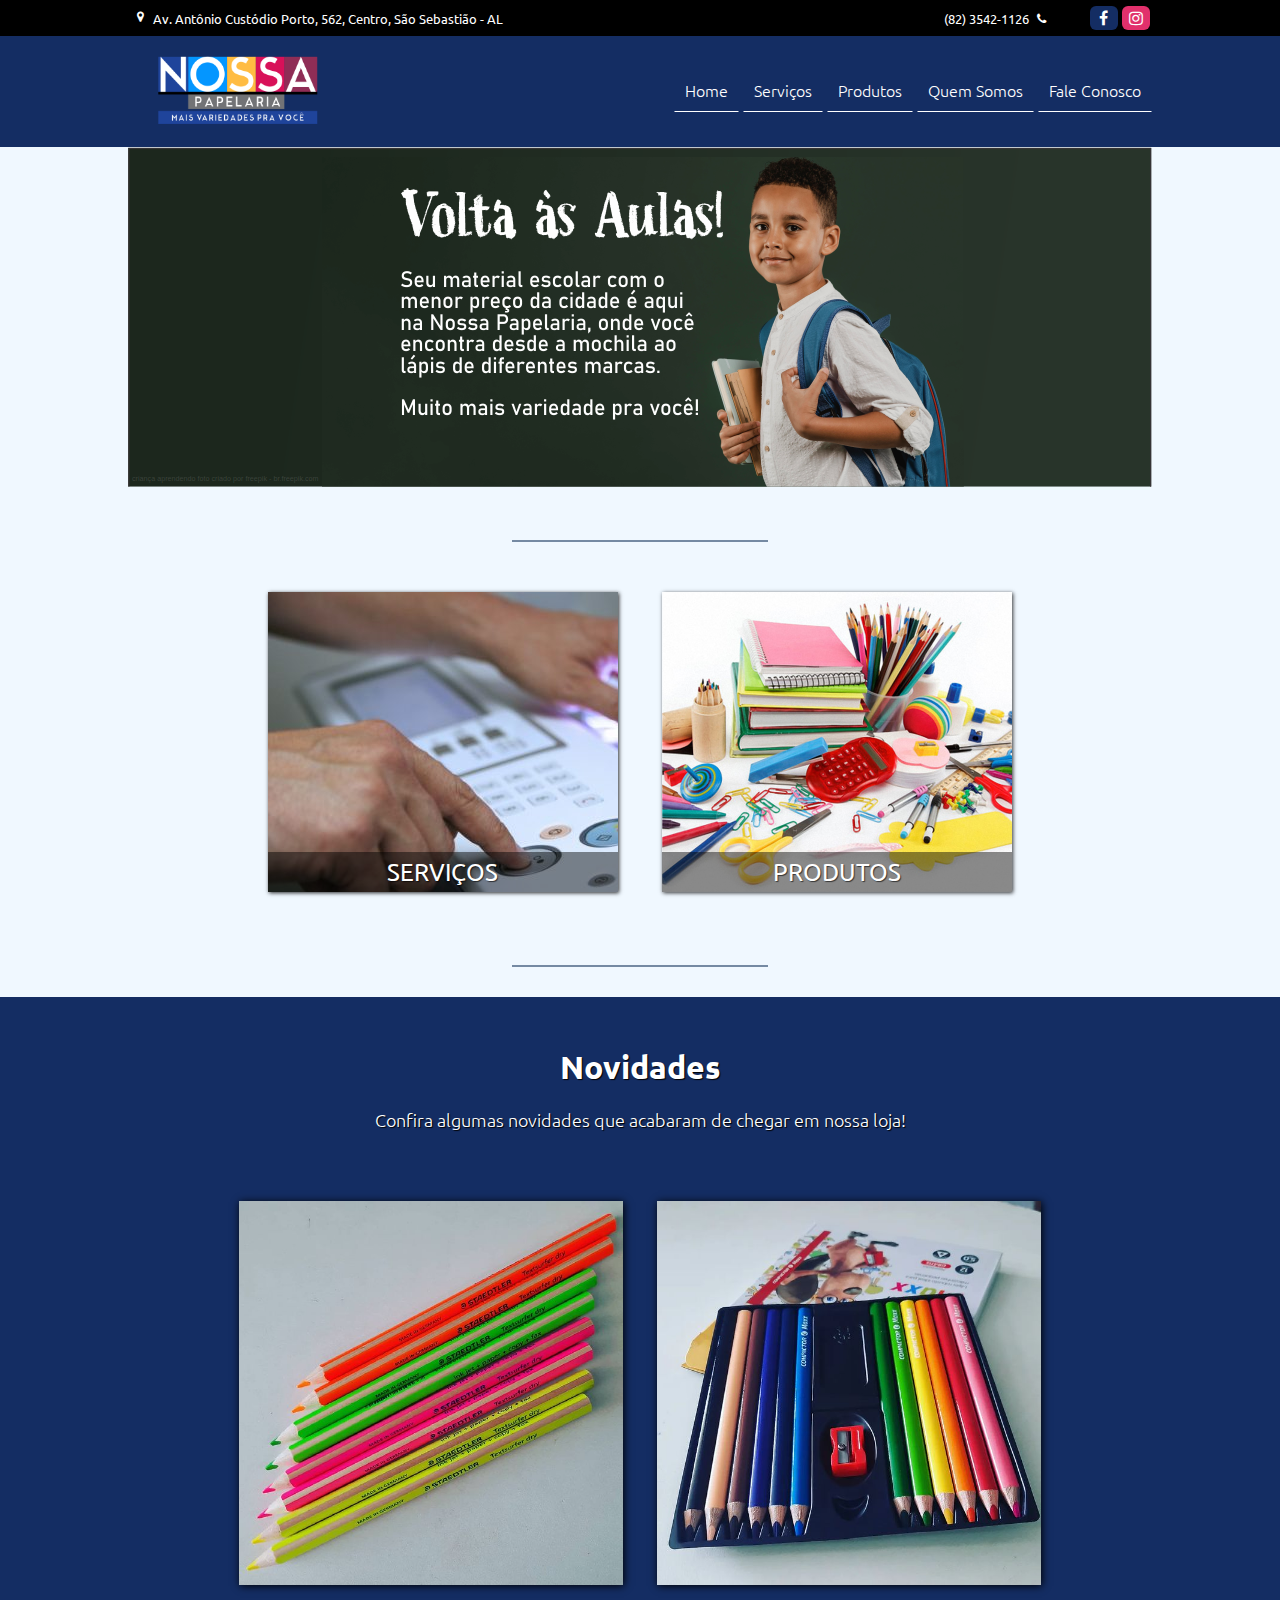
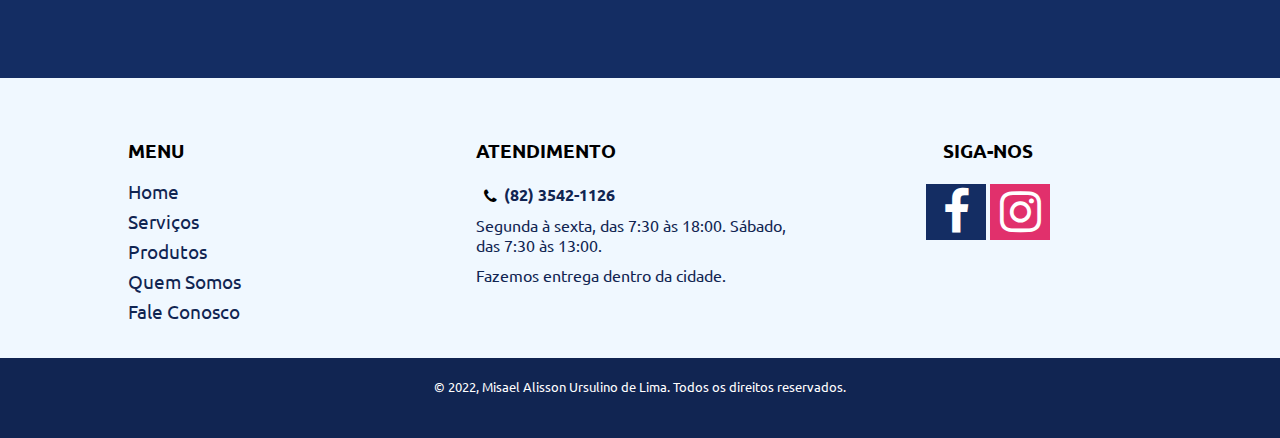
<file: index.html>
<!DOCTYPE html>
<html lang="pt-br">
<head>
    <meta charset="UTF-8">
    <meta http-equiv="X-UA-Compatible" content="IE=edge">
    <meta name="viewport" content="width=device-width, initial-scale=1.0">
    <title>Nossa Papelaria</title>
    <link rel="stylesheet" href="css/styles.css">
    <!--Adicionar fonte do Google Fonts-->
    <link rel="preconnect" href="https://fonts.googleapis.com">
    <link rel="preconnect" href="https://fonts.gstatic.com" crossorigin>
    <link href="https://fonts.googleapis.com/css2?family=Ubuntu:wght@300;400&display=swap" rel="stylesheet">
    <!-- Adicionar uma biblioteca de ícones -->
    <link rel="stylesheet" href="https://cdnjs.cloudflare.com/ajax/libs/font-awesome/4.7.0/css/font-awesome.min.css">
</head>
<body>
    <header>
        <div class="inner-header">
            <div class="topbar">
                <div class="address"><a href="https://goo.gl/maps/H4DSzecouzbJnREK9"><i id="icone" class="fa fa-map-marker"></i></a><p>Av. Antônio Custódio Porto, 562, Centro, São Sebastião - AL</p></div>
                <div class="phone"><a href="tel:8235421126"><i id="phone" class="fa fa-phone"></i></a><p>(82) 3542-1126</p></div>
                <div class="social-media">
                    <a target="_blank" href="https://www.facebook.com/nossapapelaria" class="social-link">
                        <i class="fa fa-facebook"></i>
                    </a>
                    <a target="_blank" href="https://www.instagram.com/nossapapelaria.al" class="social-link">
                        <i id="insta" class="fa fa-instagram"></i>
                    </a>
                </div>
            </div>
        </div>
        <div class="header-container">
            <div class="brand">
                <a href="index.html"><img src="images/logo_small.png" alt="logo_img"></a>
            </div>
            <nav>
                <div id="dropdown">
                    <button onclick="ativarMenu()" class="dropbtn">MENU</button>
                    <div id="dropMenu" class="menu">
                        <a href="index.html">Home</a>
                        <a href="servicos.html">Serviços</a>
                        <a href="produtos.html">Produtos</a>
                        <a href="sobre.html">Quem Somos</a>
                        <a href="contato.html">Fale Conosco</a>
                        
                    </div>
                </div>
            </nav>
        </div>
    </header>
    <div id="popup" class="popup">
        <button onclick="closePopup()" class="close-button">&times;</button>
        <img usemap="#popup-img" src="images/popup.png" alt="popup.png">
        <map name="popup-img">
            <area shape="rect" coords="0,428, 750,500" href="produtos.html" alt="confira">
        </map>
    </div>
    <div class="main-content">
        <div class="jumbo-container">
            <div class="jumbo">
                <img id="jumbo-img" src="images/volta-as-aulas.png" alt="jumbotron.jpg">
                <a href="https://br.freepik.com/fotos-vetores-gratis/crianca-aprendendo">Criança aprendendo foto criado por freepik - br.freepik.com</a>
            </div>
        </div>
        <hr>
        <div class="grid-container">
            <div class="row">
                <div class="servicos">
                    <a href="servicos.html"><p class="img-label">Serviços</p></a>
                </div>
                <div class="produtos">
                    <a href="produtos.html"><p class="img-label">Produtos</p></a>
                </div>
            </div>
        </div>
        <hr>
        <div class="main-bottom">
            <div class="novidades">
                <h1>Novidades</h1>
                <p>Confira algumas novidades que acabaram de chegar em nossa loja!</p>
                <img id="img1" src="images/marca-texto.jpg" alt="marca-texto.jpg">
                <img id="img2" src="images/lapis.webp" alt="lapis_de_cor.webp">
            </div>
        </div>

    </div>


    <footer>
        <div class="footer-top">
            <div class="menu-bottom">
                <h3>Menu</h3>
                <a href="index.html">Home</a>
                <a href="servicos.html">Serviços</a>
                <a href="produtos.html">Produtos</a>
                <a href="sobre.html">Quem Somos</a>
                <a href="contato.html">Fale Conosco</a>
            </div>
            <div class="atendimento">
                <h3>atendimento</h3>
                <a href="tel:8235421126"><i class="fa fa-phone"></i><p>(82) 3542-1126</p></a>
                <p>Segunda à sexta, das 7:30 às 18:00. Sábado, das 7:30 às 13:00.</p>
                <p>Fazemos entrega dentro da cidade.</p>
            </div>
            <div class="siga-nos">
                <h3>Siga-nos</h3>
                <a target="_blank" href="https://www.facebook.com/nossapapelaria" class="">
                    <i id ="face2" class="fa fa-facebook"></i>
                </a>
                <a target="_blank" href="https://www.instagram.com/nossapapelaria.al" class="">
                    <i id="insta2" class="fa fa-instagram"></i>
                </a>
               
            </div>
        </div>
        <div class="footer-bottom">
            <p>&copy 2022, Misael Alisson Ursulino de Lima. Todos os direitos reservados.</p>
        </div>
    </footer>
<script src="js/index.js"></script>
</body>
</html>
</file>
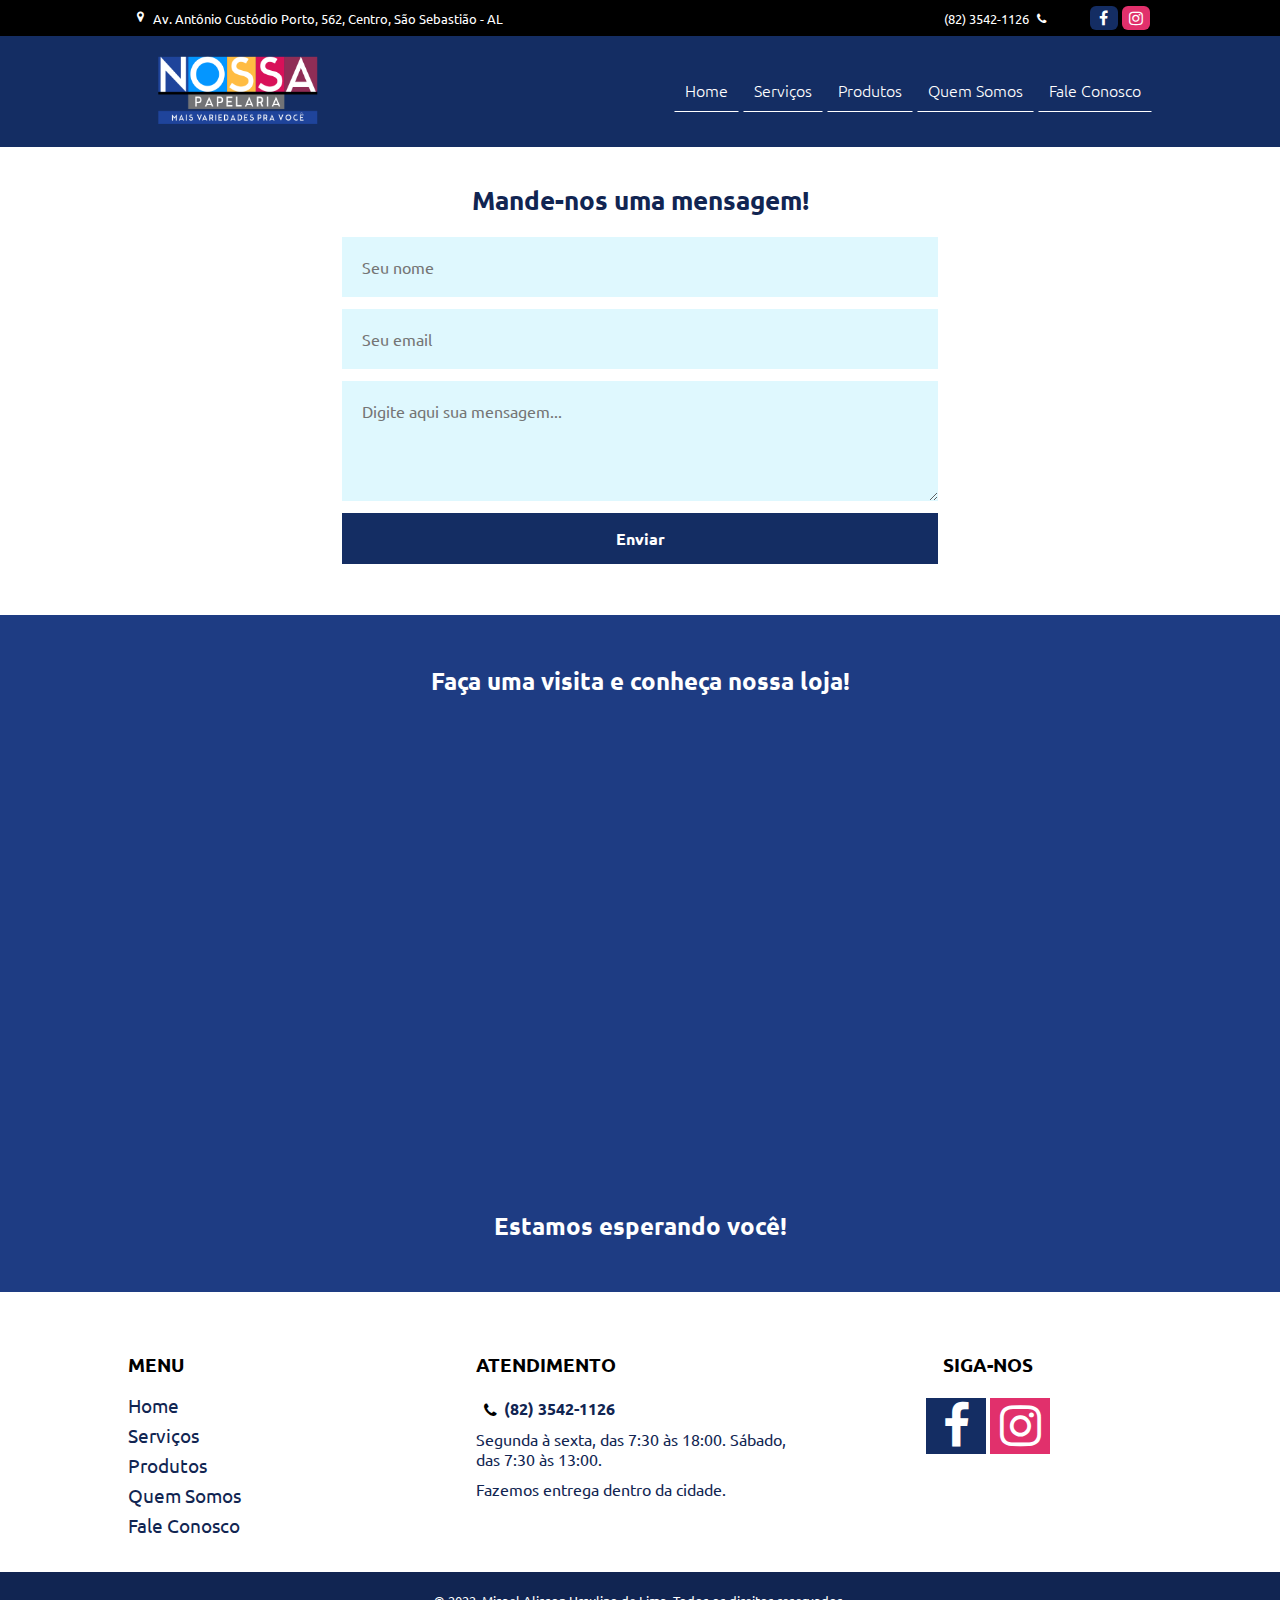
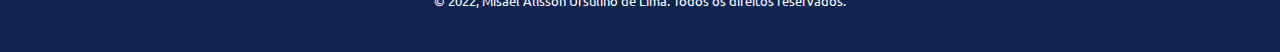
<file: contato.html>
<!DOCTYPE html>
<html lang="pt-br">
<head>
    <meta charset="UTF-8">
    <meta http-equiv="X-UA-Compatible" content="IE=edge">
    <meta name="viewport" content="width=device-width, initial-scale=1.0">
    <title>Fale Conosco - Nossa Papelaria</title>
    <link rel="stylesheet" href="css/styles.css">
    <!--Adicionar fonte do Google Fonts-->
    <link rel="preconnect" href="https://fonts.googleapis.com">
    <link rel="preconnect" href="https://fonts.gstatic.com" crossorigin>
    <link href="https://fonts.googleapis.com/css2?family=Ubuntu:wght@300;400&display=swap" rel="stylesheet">
    <!-- Adicionar uma biblioteca de ícones -->
    <link rel="stylesheet" href="https://cdnjs.cloudflare.com/ajax/libs/font-awesome/4.7.0/css/font-awesome.min.css">
</head>
<body>
    <header>
        <div class="inner-header">
            <div class="topbar">
                <div class="address"><a href="https://goo.gl/maps/H4DSzecouzbJnREK9"><i id="icone" class="fa fa-map-marker"></i></a><p>Av. Antônio Custódio Porto, 562, Centro, São Sebastião - AL</p></div>
                <div class="phone"><a href="tel:8235421126"><i id="phone" class="fa fa-phone"></i></a><p>(82) 3542-1126</p></div>
                <div class="social-media">
                    <a target="_blank" href="https://www.facebook.com/nossapapelaria" class="social-link">
                        <i class="fa fa-facebook"></i>
                    </a>
                    <a target="_blank" href="https://www.instagram.com/nossapapelaria.al" class="social-link">
                        <i id="insta" class="fa fa-instagram"></i>
                    </a>
                </div>
            </div>
        </div>
        <div class="header-container">
            <div class="brand">
                <a href="index.html"><img src="images/logo_small.png" alt="logo_img"></a>
            </div>
            <nav>
                <div id="dropdown">
                    <button onclick="ativarMenu()" class="dropbtn">MENU</button>
                    <div id="dropMenu" class="menu">
                        <a href="index.html">Home</a>
                        <a href="servicos.html">Serviços</a>
                        <a href="produtos.html">Produtos</a>
                        <a href="sobre.html">Quem Somos</a>
                        <a href="contato.html">Fale Conosco</a>
                        
                    </div>
                </div>
            </nav>
        </div>
    </header>
    <!--mailto:nossapapelaria.al@gmail.com-->
    <div class="main-content">
        <div class="contato">
            <form action="mailto:nossapapelaria.al@gmail.com"   method="post">
                <h2>Mande-nos uma mensagem!</h2>
                <input type="text" name="nome" id="nome" placeholder="Seu nome" required>
                <span class="erro-nome"></span>
                <input onblur="" type="email" name="email" id="email" placeholder="Seu email" required>
                <span class="erro-email"></span>
                <textarea id="mensagem" name="mensagem" rows="4" placeholder="Digite aqui sua mensagem..." required></textarea>
                <span class="erro-mensagem"></span>
                <button type="submit" id="enviar">Enviar</button>
            </form>
        </div>
        
        <div class="mapa">
            <h2>Faça uma visita e conheça nossa loja!</h2>
            <iframe src="https://www.google.com/maps/embed?pb=!1m18!1m12!1m3!1d3930.008169911453!2d-36.551658885418796!3d-9.933276992896918!2m3!1f0!2f0!3f0!3m2!1i1024!2i768!4f13.1!3m3!1m2!1s0x704334ec2f231c7%3A0x5cb8608cfaf194a8!2sNossa%20Papelaria!5e0!3m2!1spt-BR!2sbr!4v1656164234076!5m2!1spt-BR!2sbr" width="600" height="450" style="border:0;" allowfullscreen="" loading="lazy" referrerpolicy="no-referrer-when-downgrade"></iframe>
            <h2>Estamos esperando você!</h2>
        </div>
    </div>


    <footer class="footer-contato">
        <div class="footer-top">
            <div class="menu-bottom">
                <h3>Menu</h3>
                <a href="index.html">Home</a>
                <a href="servicos.html">Serviços</a>
                <a href="produtos.html">Produtos</a>
                <a href="sobre.html">Quem Somos</a>
                <a href="contato.html">Fale Conosco</a>
            </div>
            <div class="atendimento">
                <h3>atendimento</h3>
                <a href="tel:8235421126"><i class="fa fa-phone"></i><p>(82) 3542-1126</p></a>
                <p>Segunda à sexta, das 7:30 às 18:00. Sábado, das 7:30 às 13:00.</p>
                <p>Fazemos entrega dentro da cidade.</p>
            </div>
            <div class="siga-nos">
                <h3>Siga-nos</h3>
                <a target="_blank" href="https://www.facebook.com/nossapapelaria" class="">
                    <i id ="face2" class="fa fa-facebook"></i>
                </a>
                <a target="_blank" href="https://www.instagram.com/nossapapelaria.al" class="">
                    <i id="insta2" class="fa fa-instagram"></i>
                </a>
            </div>
        </div>
        <div class="footer-bottom">
            <p>&copy 2022, Misael Alisson Ursulino de Lima. Todos os direitos reservados.</p>
        </div>
    </footer>
   <script src="js/contato.js"></script>
   <script src="js/index.js"></script>
</body>
</html>
</file>
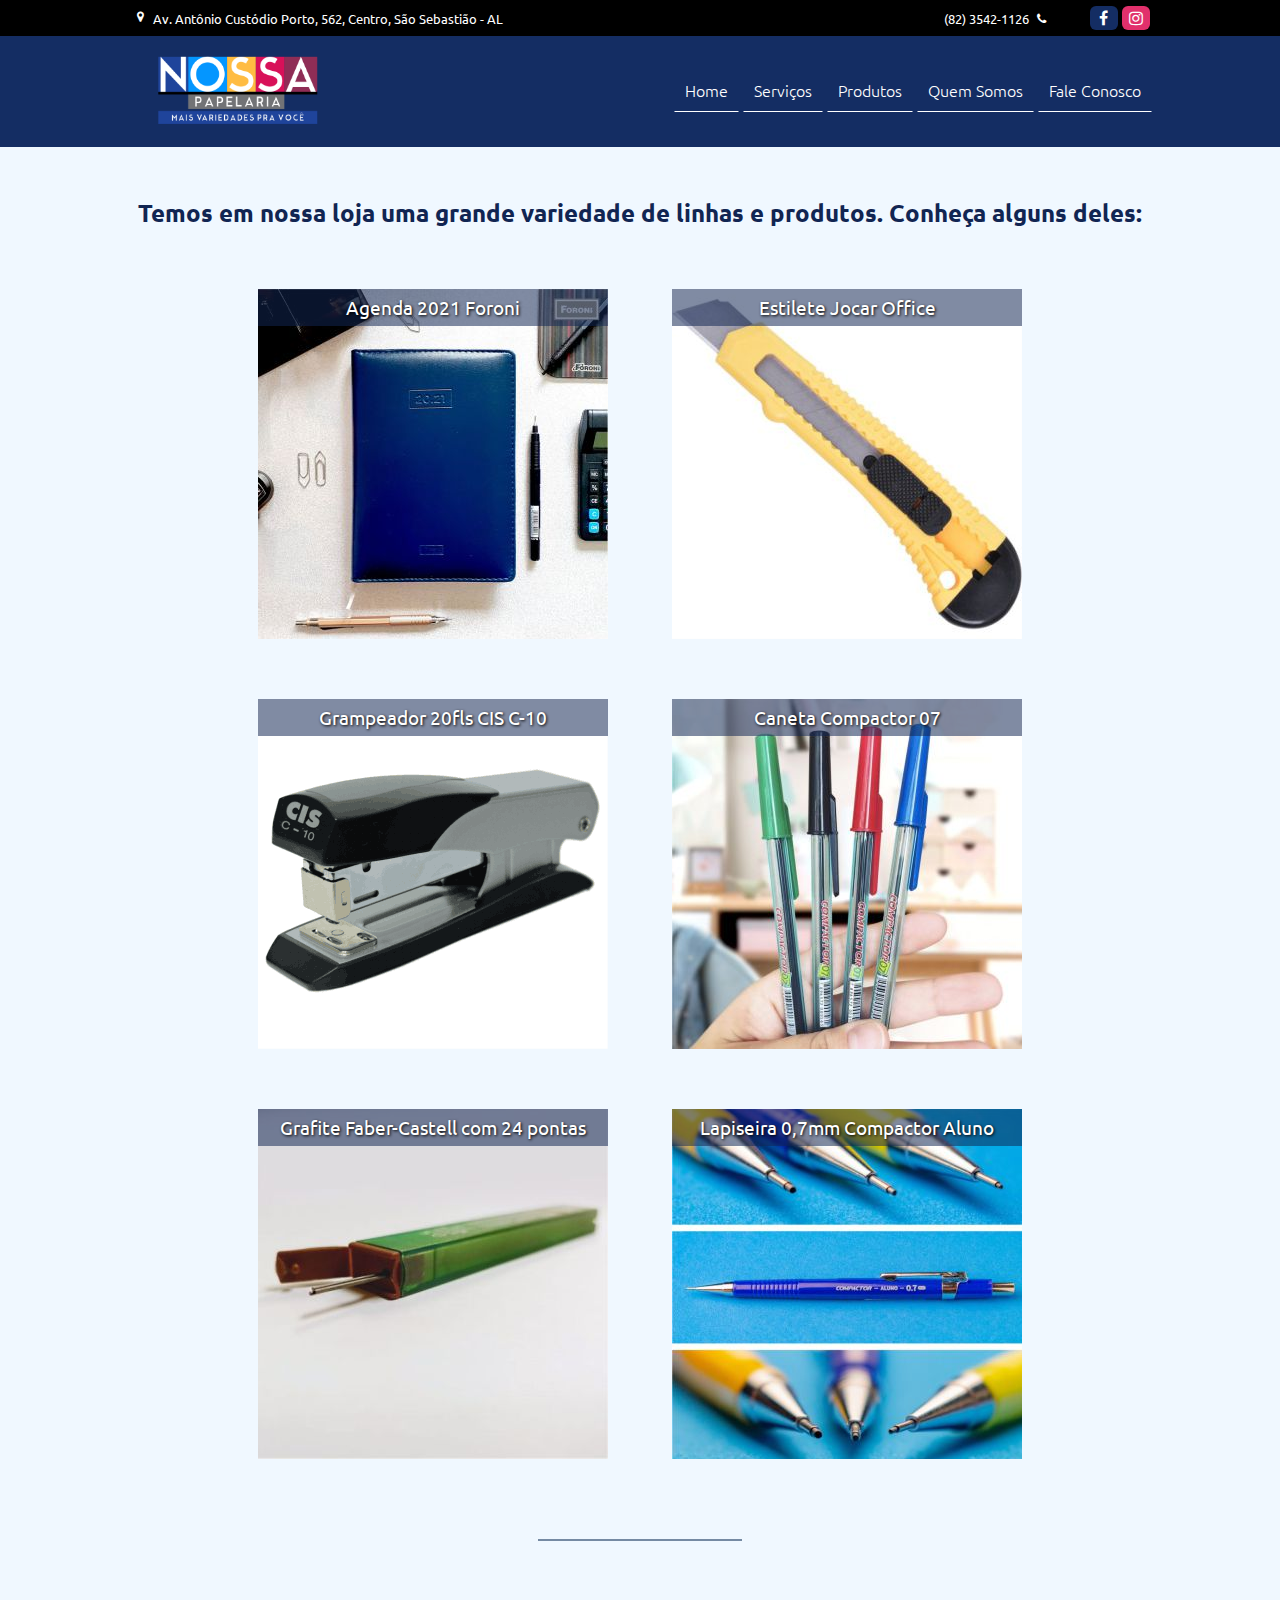
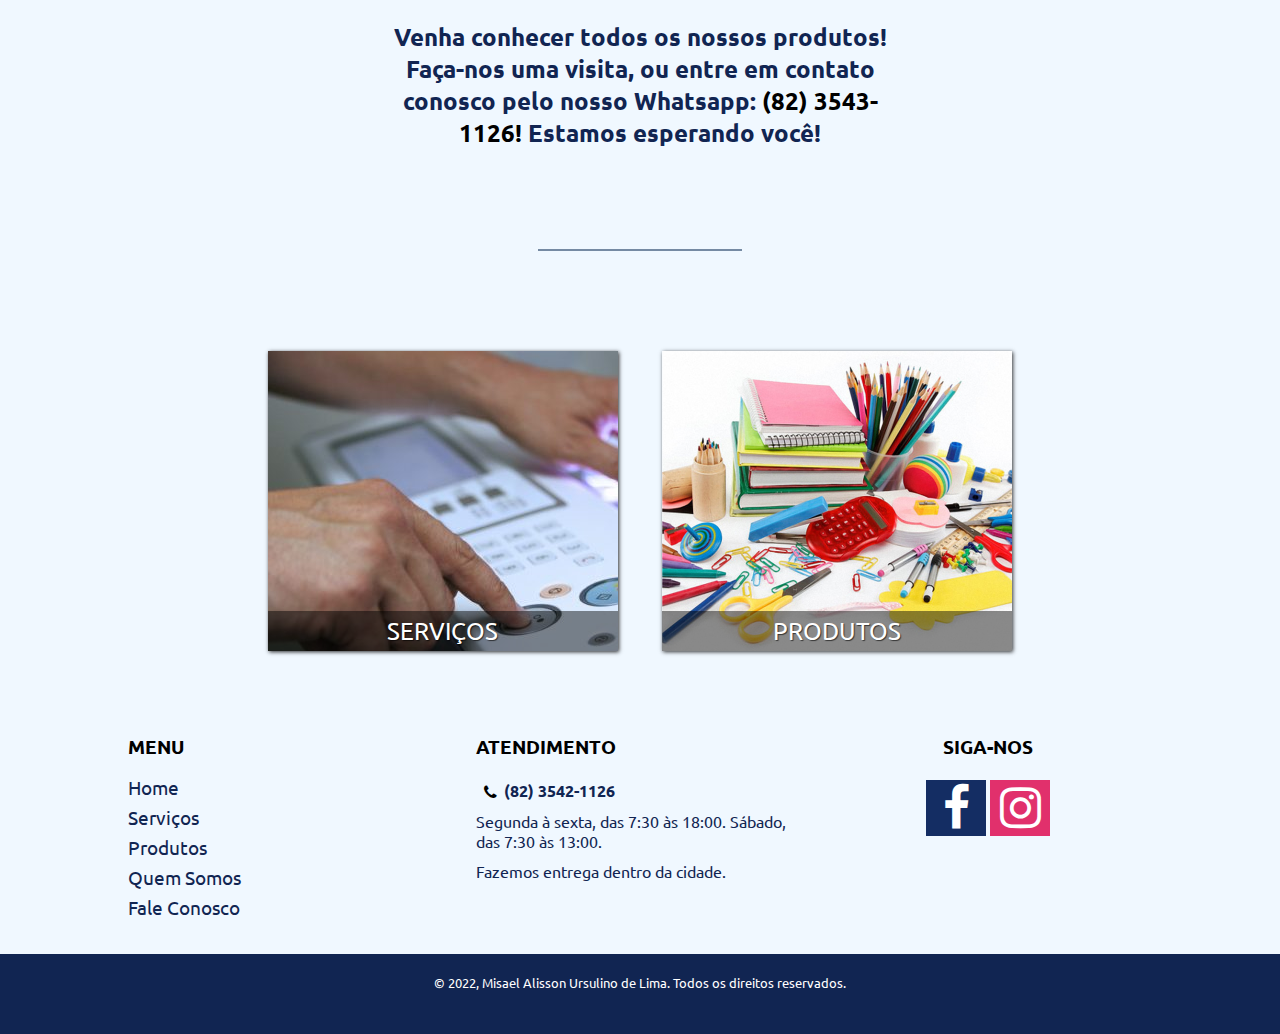
<file: produtos.html>
<!DOCTYPE html>
<html lang="pt-br">
<head>
    <meta charset="UTF-8">
    <meta http-equiv="X-UA-Compatible" content="IE=edge">
    <meta name="viewport" content="width=device-width, initial-scale=1.0">
    <title>Produtos - Nossa Papelaria</title>
    <link rel="stylesheet" href="css/styles.css">
    <!--Adicionar fonte do Google Fonts-->
    <link rel="preconnect" href="https://fonts.googleapis.com">
    <link rel="preconnect" href="https://fonts.gstatic.com" crossorigin>
    <link href="https://fonts.googleapis.com/css2?family=Ubuntu:wght@300;400&display=swap" rel="stylesheet">
    <!-- Adicionar uma biblioteca de ícones -->
    <link rel="stylesheet" href="https://cdnjs.cloudflare.com/ajax/libs/font-awesome/4.7.0/css/font-awesome.min.css">
</head>
<body>
    <header>
        <div class="inner-header">
            <div class="topbar">
                <div class="address"><a href="https://goo.gl/maps/H4DSzecouzbJnREK9"><i id="icone" class="fa fa-map-marker"></i></a><p>Av. Antônio Custódio Porto, 562, Centro, São Sebastião - AL</p></div>
                <div class="phone"><a href="tel:8235421126"><i id="phone" class="fa fa-phone"></i></a><p>(82) 3542-1126</p></div>
                <div class="social-media">
                    <a target="_blank" href="https://www.facebook.com/nossapapelaria" class="social-link">
                        <i class="fa fa-facebook"></i>
                    </a>
                    <a target="_blank" href="https://www.instagram.com/nossapapelaria.al" class="social-link">
                        <i id="insta" class="fa fa-instagram"></i>
                    </a>
                </div>
            </div>
        </div>
        <div class="header-container">
            <div class="brand">
                <a href="index.html"><img src="images/logo_small.png" alt="logo_img"></a>
            </div>
            <nav>
                <div id="dropdown">
                    <button onclick="ativarMenu()" class="dropbtn">MENU</button>
                    <div id="dropMenu" class="menu">
                        <a href="index.html">Home</a>
                        <a href="servicos.html">Serviços</a>
                        <a href="produtos.html">Produtos</a>
                        <a href="sobre.html">Quem Somos</a>
                        <a href="contato.html">Fale Conosco</a>
                        
                    </div>
                </div>
            </nav>
        </div>
    </header>
    <div class="main-content">
        <div class="grid-produtos">
            <h2>Temos em nossa loja uma grande variedade de linhas e produtos. Conheça alguns deles:</h2>
            <div class="row-produtos">
                <div class="item1 itens">
                    <span>Agenda 2021 Foroni</span>
                </div>
                <div class="item2 itens">
                    <span>Estilete Jocar Office</span>
                </div>
                <div class="item3 itens">
                    <span>Grampeador 20fls CIS C-10</span>    
                </div>
                <div class="item4 itens">
                    <span>Caneta Compactor 07</span>
                </div>
                <div class="item5 itens">
                    <span>Grafite Faber-Castell com 24 pontas</span>
                </div>
                <div class="item6 itens">
                    <span>Lapiseira 0,7mm Compactor Aluno</span>
                </div>
            </div>
            <hr>
            <div class="convite">
                <h2>Venha conhecer todos os nossos produtos! Faça-nos uma visita, ou entre em contato conosco pelo nosso Whatsapp: <a href="https://api.whatsapp.com/send/?phone=558235421126&text&app_absent=0">(82) 3543-1126!</a> Estamos esperando você!</h2>
            </div>
            <hr>
        </div>
        <div class="grid-container">
            <div class="row">
                <div class="servicos">
                    <a href="servicos.html"><p class="img-label">Serviços</p></a>
                </div>
                <div class="produtos">
                    <a href="produtos.html"><p class="img-label">Produtos</p></a>
                </div>
            </div>
        </div>
    </div>


    <footer>
        <div class="footer-top">
            <div class="menu-bottom">
                <h3>Menu</h3>
                <a href="index.html">Home</a>
                <a href="servicos.html">Serviços</a>
                <a href="produtos.html">Produtos</a>
                <a href="sobre.html">Quem Somos</a>
                <a href="contato.html">Fale Conosco</a>
            </div>
            <div class="atendimento">
                <h3>atendimento</h3>
                <a href="tel:8235421126"><i class="fa fa-phone"></i><p>(82) 3542-1126</p></a>
                <p>Segunda à sexta, das 7:30 às 18:00. Sábado, das 7:30 às 13:00.</p>
                <p>Fazemos entrega dentro da cidade.</p>
            </div>
            <div class="siga-nos">
                <h3>Siga-nos</h3>
                <a target="_blank" href="https://www.facebook.com/nossapapelaria" class="">
                    <i id ="face2" class="fa fa-facebook"></i>
                </a>
                <a target="_blank" href="https://www.instagram.com/nossapapelaria.al" class="">
                    <i id="insta2" class="fa fa-instagram"></i>
                </a>
            </div>
        </div>
        <div class="footer-bottom">
            <p>&copy 2022, Misael Alisson Ursulino de Lima. Todos os direitos reservados.</p>
        </div>
    </footer>
    <script src="js/index.js"></script>
</body>
</html>
</file>
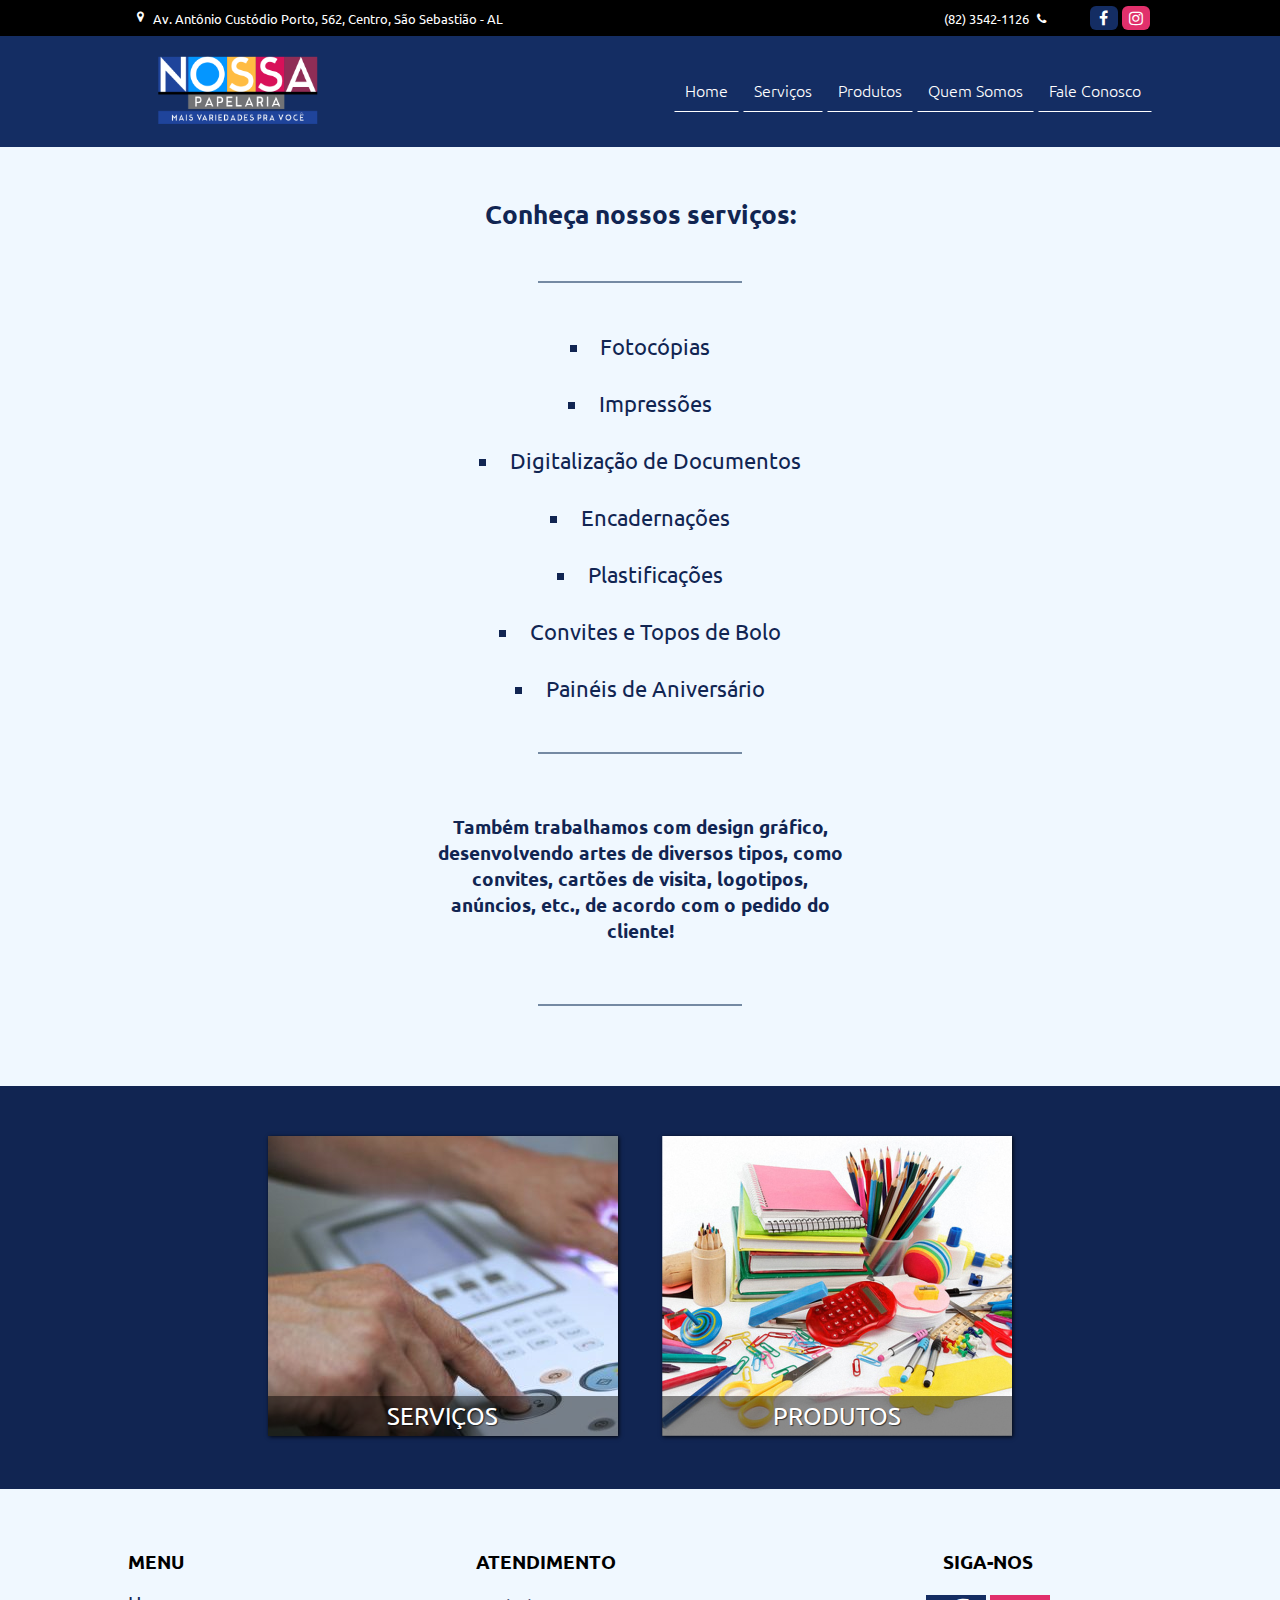
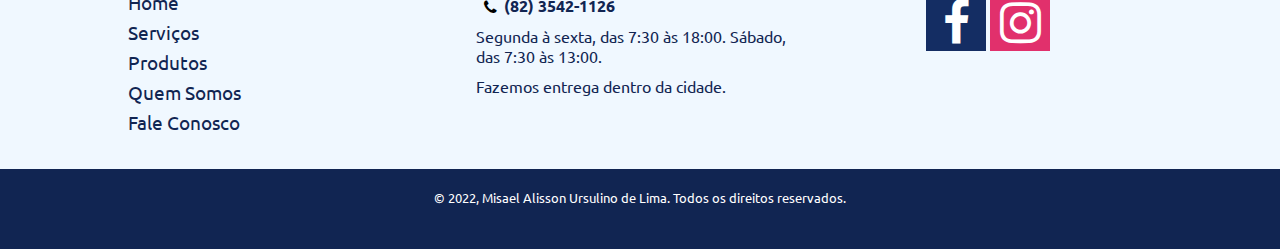
<file: servicos.html>
<!DOCTYPE html>
<html lang="pt-br">
<head>
    <meta charset="UTF-8">
    <meta http-equiv="X-UA-Compatible" content="IE=edge">
    <meta name="viewport" content="width=device-width, initial-scale=1.0">
    <title>Serviços - Nossa Papelaria</title>
    <link rel="stylesheet" href="css/styles.css">
    <!--Adicionar fonte do Google Fonts-->
    <link rel="preconnect" href="https://fonts.googleapis.com">
    <link rel="preconnect" href="https://fonts.gstatic.com" crossorigin>
    <link href="https://fonts.googleapis.com/css2?family=Ubuntu:wght@300;400&display=swap" rel="stylesheet">
    <!-- Adicionar uma biblioteca de ícones -->
    <link rel="stylesheet" href="https://cdnjs.cloudflare.com/ajax/libs/font-awesome/4.7.0/css/font-awesome.min.css">
</head>
<body>
    <header>
        <div class="inner-header">
            <div class="topbar">
                <div class="address"><a href="https://goo.gl/maps/H4DSzecouzbJnREK9"><i id="icone" class="fa fa-map-marker"></i></a><p>Av. Antônio Custódio Porto, 562, Centro, São Sebastião - AL</p></div>
                <div class="phone"><a href="tel:8235421126"><i id="phone" class="fa fa-phone"></i></a><p>(82) 3542-1126</p></div>
                <div class="social-media">
                    <a target="_blank" href="https://www.facebook.com/nossapapelaria" class="social-link">
                        <i class="fa fa-facebook"></i>
                    </a>
                    <a target="_blank" href="https://www.instagram.com/nossapapelaria.al" class="social-link">
                        <i id="insta" class="fa fa-instagram"></i>
                    </a>
                </div>
            </div>
        </div>
        <div class="header-container">
            <div class="brand">
                <a href="index.html"><img src="images/logo_small.png" alt="logo_img"></a>
            </div>
            <nav>
                <div id="dropdown">
                    <button onclick="ativarMenu()" class="dropbtn">MENU</button>
                    <div id="dropMenu" class="menu">
                        <a href="index.html">Home</a>
                        <a href="servicos.html">Serviços</a>
                        <a href="produtos.html">Produtos</a>
                        <a href="sobre.html">Quem Somos</a>
                        <a href="contato.html">Fale Conosco</a>
                        
                    </div>
                </div>
            </nav>
        </div>
    </header>
    <div class="main-content">
        <div class="container-servicos">
            <h2>Conheça nossos serviços:</h2>
            <hr>
            <ul>
                <li>Fotocópias</li>
                <li>Impressões</li>
                <li>Digitalização de Documentos</li>
                <li>Encadernações</li>
                <li>Plastificações</li>
                <li>Convites e Topos de Bolo</li>
                <li>Painéis de Aniversário</li>
            </ul>
            <hr>
            <h3>Também trabalhamos com design gráfico, desenvolvendo artes de diversos tipos, como convites, cartões de visita, logotipos, anúncios, etc., de acordo com o pedido do cliente!</h3>
            <hr>
        </div>
        <div class="grid-container-servicos">
            <div class="row">
                <div class="servicos">
                    <a href="servicos.html"><p class="img-label">Serviços</p></a>
                </div>
                <div class="produtos">
                    <a href="produtos.html"><p class="img-label">Produtos</p></a>
                </div>
            </div>
        </div>
    </div>


    <footer>
        <div class="footer-top">
            <div class="menu-bottom">
                <h3>Menu</h3>
                <a href="index.html">Home</a>
                <a href="servicos.html">Serviços</a>
                <a href="produtos.html">Produtos</a>
                <a href="sobre.html">Quem Somos</a>
                <a href="contato.html">Fale Conosco</a>
            </div>
            <div class="atendimento">
                <h3>atendimento</h3>
                <a href="tel:8235421126"><i class="fa fa-phone"></i><p>(82) 3542-1126</p></a>
                <p>Segunda à sexta, das 7:30 às 18:00. Sábado, das 7:30 às 13:00.</p>
                <p>Fazemos entrega dentro da cidade.</p>
            </div>
            <div class="siga-nos">
                <h3>Siga-nos</h3>
                <a target="_blank" href="https://www.facebook.com/nossapapelaria" class="">
                    <i id ="face2" class="fa fa-facebook"></i>
                </a>
                <a target="_blank" href="https://www.instagram.com/nossapapelaria.al" class="">
                    <i id="insta2" class="fa fa-instagram"></i>
                </a>
            </div>
        </div>
        <div class="footer-bottom">
            <p>&copy 2022, Misael Alisson Ursulino de Lima. Todos os direitos reservados.</p>
        </div>
    </footer>
    <script src="js/index.js"></script>
</body>
</html>
</file>
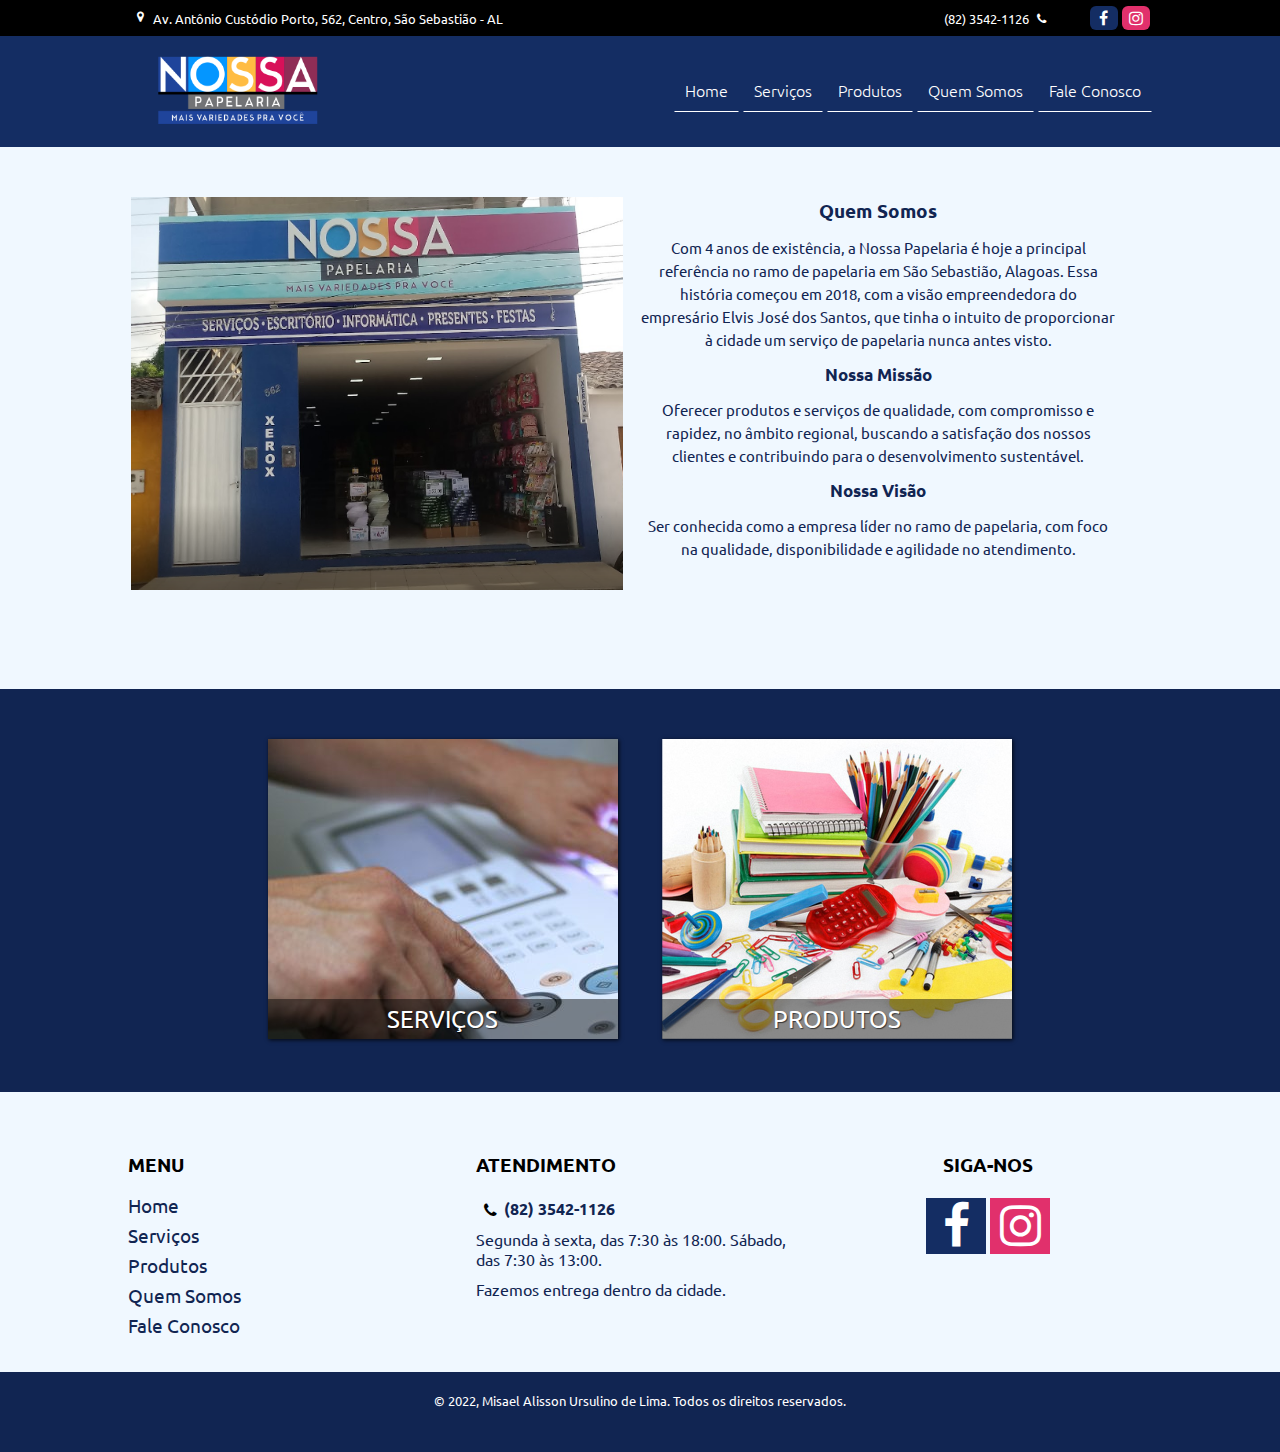
<file: sobre.html>
<!DOCTYPE html>
<html lang="pt-br">
<head>
    <meta charset="UTF-8">
    <meta http-equiv="X-UA-Compatible" content="IE=edge">
    <meta name="viewport" content="width=device-width, initial-scale=1.0">
    <title>Quem Somos - Nossa Papelaria</title>
    <link rel="stylesheet" href="css/styles.css">
    <!--Adicionar fonte do Google Fonts-->
    <link rel="preconnect" href="https://fonts.googleapis.com">
    <link rel="preconnect" href="https://fonts.gstatic.com" crossorigin>
    <link href="https://fonts.googleapis.com/css2?family=Ubuntu:wght@300;400&display=swap" rel="stylesheet">
    <!-- Adicionar uma biblioteca de ícones -->
    <link rel="stylesheet" href="https://cdnjs.cloudflare.com/ajax/libs/font-awesome/4.7.0/css/font-awesome.min.css">
</head>
<body>
    <header>
        <div class="inner-header">
            <div class="topbar">
                <div class="address"><a href="https://goo.gl/maps/H4DSzecouzbJnREK9"><i id="icone" class="fa fa-map-marker"></i></a><p>Av. Antônio Custódio Porto, 562, Centro, São Sebastião - AL</p></div>
                <div class="phone"><a href="tel:8235421126"><i id="phone" class="fa fa-phone"></i></a><p>(82) 3542-1126</p></div>
                <div class="social-media">
                    <a target="_blank" href="https://www.facebook.com/nossapapelaria" class="social-link">
                        <i class="fa fa-facebook"></i>
                    </a>
                    <a target="_blank" href="https://www.instagram.com/nossapapelaria.al" class="social-link">
                        <i id="insta" class="fa fa-instagram"></i>
                    </a>
                </div>
            </div>
        </div>
        <div class="header-container">
            <div class="brand">
                <a href="index.html"><img src="images/logo_small.png" alt="logo_img"></a>
            </div>
            <nav>
                <div id="dropdown">
                    <button onclick="ativarMenu()" class="dropbtn">MENU</button>
                    <div id="dropMenu" class="menu">
                        <a href="index.html">Home</a>
                        <a href="servicos.html">Serviços</a>
                        <a href="produtos.html">Produtos</a>
                        <a href="sobre.html">Quem Somos</a>
                        <a href="contato.html">Fale Conosco</a>
                        
                    </div>
                </div>
            </nav>
        </div>
    </header>
    <div class="main-content">
        <div class="container-sobre">
            <div class="textbox">
                <h1>Quem Somos</h1>
                <p>Com 4 anos de existência, a Nossa Papelaria é hoje a principal referência no ramo de papelaria em São Sebastião, Alagoas. Essa história começou em 2018, com a visão empreendedora do empresário Elvis José dos Santos, que tinha o intuito de proporcionar à cidade um serviço de papelaria nunca antes visto.</p>
                <h2>Nossa Missão</h2>
                <p>Oferecer produtos e serviços de qualidade, com compromisso e rapidez, no âmbito regional, buscando a satisfação dos nossos clientes e contribuindo para o desenvolvimento sustentável.</p>
                <h2>Nossa Visão</h2>
                <p>Ser conhecida como a empresa líder no ramo de papelaria, com foco na qualidade, disponibilidade e agilidade no atendimento.</p>
            </div>
            <div class="img-container">
                <img src="images/papelaria.png" alt="foto-papelaria">
            </div>
        </div>
        <div class="grid-container-servicos">
            <div class="row">
                <div class="servicos">
                    <a href="servicos.html"><p class="img-label">Serviços</p></a>
                </div>
                <div class="produtos">
                    <a href="produtos.html"><p class="img-label">Produtos</p></a>
                </div>
            </div>
        </div>
    </div>


    <footer>
        <div class="footer-top">
            <div class="menu-bottom">
                <h3>Menu</h3>
                <a href="index.html">Home</a>
                <a href="servicos.html">Serviços</a>
                <a href="produtos.html">Produtos</a>
                <a href="sobre.html">Quem Somos</a>
                <a href="contato.html">Fale Conosco</a>
            </div>
            <div class="atendimento">
                <h3>atendimento</h3>
                <a href="tel:8235421126"><i class="fa fa-phone"></i><p>(82) 3542-1126</p></a>
                <p>Segunda à sexta, das 7:30 às 18:00. Sábado, das 7:30 às 13:00.</p>
                <p>Fazemos entrega dentro da cidade.</p>
            </div>
            <div class="siga-nos">
                <h3>Siga-nos</h3>
                <a target="_blank" href="https://www.facebook.com/nossapapelaria" class="">
                    <i id ="face2" class="fa fa-facebook"></i>
                </a>
                <a target="_blank" href="https://www.instagram.com/nossapapelaria.al" class="">
                    <i id="insta2" class="fa fa-instagram"></i>
                </a>
            </div>
        </div>
        <div class="footer-bottom">
            <p>&copy 2022, Misael Alisson Ursulino de Lima. Todos os direitos reservados.</p>
        </div>
    </footer>
    <script src="js/index.js"></script>
</body>
</html>
</file>
<file: css/styles.css>
* {
    margin: 0;
    padding: 0;
    text-decoration: none;
    box-sizing: border-box;
    font-family: 'Ubuntu', sans-serif;

}
h1, h2, h3, p {
    cursor: default;
}
/*Header - Barra superior*/
.dropbtn {
    display: none;
}

header {
    width: 100%;
    background-color: #142d63;
}
.inner-header {
    width: 100%;
    margin: auto;
    background-color: black;
}
.topbar {
    width: 80%;
    padding: 6px 0;
    margin: auto;
    
    
}

.address, .phone {
    display: inline-block;
    color: white;
    font-size: 0.8em;
}
.address {
    width: 60%;
}
.phone {
    width: 30%;
    text-align: right;
}

.social-media {
    display: inline-block;
    width: 9%;
    text-align: right;
    margin: 0;
    
    
}

/* Ícones */
.fa {
    padding: 4px;
    font-size: 20px;
    width: 28px;
    text-align: center;
    text-decoration: none;
    background: #142d63;
    color: white;
    border-radius: 6px;
  }
  
  
  .fa:hover {
    opacity: 0.7;
  }
  
  #icone {
    padding: 0;
    background: none;
    float: left;
    width: 25px;
    margin-top: 1px;
    font-size: 12px;
}
#insta {
    background-color: #E1306C;
}
#phone {
    padding: 0;
    background: none;
    float: right;
    width: 25px;
    margin-top: 3px;
    font-size: 12px;
}
/* Fim Ícones */
/*  Header Branding LOGO and Menu */

.brand {
    width: 80%;
    margin: auto;
    padding: 20px 0;
}

.brand img {
    width: 160px;
    margin-left: 30px;
    
}
.header-container {
    position: relative;
}
.menu {
    position: absolute;
    right: 10vw;
    bottom: 35px;
}
.menu a {
    display: inline-block;
    padding: 10px 10px;
    color: #ffffff;
    text-decoration: none;
    font-weight: 300;
    border: solid rgba(255, 255, 255, 0) 1px;
    border-bottom: solid rgb(255, 255, 255) 1px;
       
}
.menu a:hover, .menu a:active {
    border: solid rgba(255, 255, 255, 0.5) 1px;
    border-bottom: solid rgb(255, 255, 255) 2px;
    background-color: #112552;
    padding-bottom: 9px;
    transition: all 0.3s ease-out;
}

/*******************Popup*****************/
.popup {
    position: fixed;
    top: 50%;
    left: 50%;
    transform: translate(-50%,-50%) scale(0);
    z-index: 10;
    transition: 200ms ease-in-out;
    
}
.popup .close-button {
    cursor: pointer;
    border: none;
    outline: none;
    background: none;
    font-size: 1.5rem;
    font-weight: bold;
    position: absolute;
    right: 10px;
    top: 0px;
    color: #112552;
}
.showPopup {
    transform: translate(-50%,-50%) scale(100%);
    
}

/*******************Fim-Popup*****************/


/*****Main Content Home Page*******/
.main-content {
    background-color: aliceblue;
}

.jumbo {
    width: 80%;
    margin: auto;
    height: auto;
    position: relative;
    
 }
 .jumbo:hover {
    opacity: 0.9;
    transition: all 0.5s ease-out;
 }
 .jumbo a {
     position: absolute;
     left: 4px;
     bottom: 7px;
     font-size: 0.45rem;
     color: rgba(146, 146, 146, 0.267);
     text-transform: lowercase;
     font-family:Arial, Helvetica, sans-serif;
 }
 .jumbo img {
     width: 100%;
 }
 hr {
    display: block;
    margin: 50px auto 30px auto;
    border: solid rgba(4, 36, 78, 0.521) 2px;
    width: 20%;
    border-bottom: none;
 }

 .grid-container {
    width: 100%;
 }

 .row {
    width: 80%;
    margin: auto;
    position: relative;
    text-align: center;
    
 }
 .servicos {
    display: inline-block;
    height: 300px;
    width: 350px;
    margin: 20px 2%;
    background: url(../images/servicos.jpg);
    position: relative;
    box-shadow: rgba(0, 0, 0, 0.836) 1px 1px 4px;
 }
 .produtos {
    display: inline-block;
    height: 300px;
    width: 350px;
    margin: 20px 2%;
    background: url(../images/produtos.png);
    position: relative;
    box-shadow: rgba(0, 0, 0, 0.801) 1px 1px 4px;
 }
 .img-label {
    position: absolute;
    width: 100%;
    height: 40px;
    background-color: rgba(0, 0, 0, 0.459);
    bottom: 0;
    line-height: 40px;
    color: white;
    text-transform: uppercase;
    font-size: 1.5rem;
    text-shadow: rgba(0, 0, 0, 0.603) 1px 1px 1px;
 }
 .img-label:hover {
    background-color: rgba(27, 27, 27, 0.466);
    text-shadow: rgba(0, 0, 0, 0.671) 1px 1px 3px;
    cursor: pointer;
 }

 .main-bottom {
    padding: 50px 0;
    background-color: #142d63;
    text-align: center;
    color: white;
    text-shadow: 1px 1px 1px black;
 }
 
 .novidades p {
    margin: 20px 0 30px 0;
    font-weight: 300;
    font-size: 1.1rem;
 }
 .novidades img {
    width: 30%;
    margin: 40px 15px;
    box-shadow: 1px 1px 8px black;
}
 
/*****End of Main Content*******/



/**** Footer ****/
footer {
    text-align: center;
    height: 10wh;
    background-color: aliceblue;
    padding: 30px 0 0 0;
}

.footer-top {
    height: 250px;
    width: 80%;
    margin: auto;
    padding: 10px 0 30px 0;
    
 }
 .footer-top div {
    width: 32%;
    height: 100%;
    display: inline-block;
 }

.menu-bottom {
float: left;
padding-top: 20px;
text-align: left;
}

.menu-bottom h3 {
    margin-bottom: 10px;
    display: inline-block;
    text-transform: uppercase;
    
}
.menu-bottom a {
    display: block;
    text-align: left;
    font-size: 1.2em;
    color: #112552;
    margin: 5px 0;
}
.menu-bottom a:hover {
    display: block;
    text-align: left;
    font-size: 1.2em;
    color: #112552a4;
    border-bottom:#112552 1px solid;
}
.atendimento {
    padding-top: 20px;
    text-align: left;
}

.atendimento h3 {
    margin-bottom: 20px;
    text-transform: uppercase;
}
.atendimento a{
    color: #112552;
    font-weight: bold;
}
.atendimento a>p:hover {
    cursor: pointer;
}
.atendimento>p {
    clear: both;
    color: #112552;
    margin-top: 10px;
}
.atendimento a>i {
    float: left;
    color: black;
    font-size: 1rem;
    background: none;
    margin: 0;
}
.siga-nos {
    float: right;
    padding-top: 20px;
    text-align: center;
}
.siga-nos h3 {
    margin-bottom: 20px;
    text-transform: uppercase;
    font-weight: bold;
}
#face2 {
    width: 60px;
    font-size: 3rem;
    border-radius: 0;
}
#insta2 {
    width: 60px;
    font-size: 3rem;
    background-color: #E1306C;
    border-radius: 0;
}


.footer-bottom {
    background-color: #112552;
    font-family: Arial, Helvetica, sans-serif;
    font-size: 0.8rem;
    color: #ffffff;
    height: 80px;
    padding-top: 20px;
}

/********Estilo página Serviços************************/
.container-servicos {
width: 80%;
margin: auto;
text-align: center;
padding: 50px 0;
color: #112552;
}
.container-servicos h2 {
    font-size: 1.6rem;
}
.container-servicos ul {
    width: 400px;
    text-align: center;
    margin: auto;
    margin-top: 50px;
    font-size: 1.4rem;
    list-style-type:square;
    list-style-position: inside;
}
.container-servicos ul>li {
    margin: 30px 0;
}
.container-servicos h3 {
    width: 40%;
    margin: 60px auto;
}
.grid-container-servicos {
    background-color: #112552;
    padding: 30px 0;
}
/********Fim Estilo página Serviços************************/

/********Estilo página Produtos************************/
.grid-produtos {
    width: 80%;
    margin: auto;   
    text-align: center;
    padding: 50px 0;
    color: #112552;
}
.row-produtos {
    width: 100%;
    padding-top: 30px;
    
}
.itens {
    display: inline-block;
    margin: 30px 30px;
}

.item1 {
    width: 350px;
    height: 350px;
    background-image: url(../images/agenda.jpg);
}   
.item2 {
    width: 350px;
    height: 350px;
    background-image: url(../images/estilete.jpg);
    
}
.item3 {
    width: 350px;
    height: 350px;
    background-image: url(../images/grampeador.png);
    
}
.item4 {
    width: 350px;
    height: 350px;
    background-image: url(../images/caneta.jpg);
}   
.item5 {
    width: 350px;
    height: 350px;
    background-image: url(../images/grafite.jpeg);
    
}
.item6 {
    width: 350px;
    height: 350px;
    background-image: url(../images/lapiseira.jpg);
    
}
.row-produtos span {
    font-size: 1.2rem;
    background-color: #11255288;
    display: block;
    color: white;
    padding: 6px 0;
    text-shadow: 1px 1px 3px black;
}
.convite {
    width: 50%;
    margin: auto;
    padding: 50px 0;
}
.convite a {
    color: black;
}

/********Fim Estilo página Produtos************************/

/********Estilo página Sobre******************************/
.container-sobre {
    width: 80%;
    margin: 0 auto 30px auto;
    height: 40vw;
    padding: 50px 0;
    text-align: center;
    position: relative;
    overflow: hidden;
}
.img-container {
    display: inline-block;
    width: 48%;
    position: absolute;
    top: 50px;
    left: 3px;
    
}
.img-container img {
    width: 100%;
}
.textbox {
    width: 48%;
    padding: 0 15px 0 0;
    display: inline-block;
    position: absolute;
    color: #112552;
    line-height: 1.5;
}  
.textbox p {
    margin: 10px 0;
    font-size: 1.2vw;
} 
.textbox h1 {
    font-size: 1.5vw;
}
.textbox h2 {
    font-size: 1.3vw;
    margin-top: 12px;
}
/********Fim Estilo página Sobre******************************/

/********Estilo página Contato******************************/
.contato {
    width: 100%;
    margin: auto;
    text-align: center;
    background-color:#fff;
}
form {
    
    display: block;
    margin: auto;
    color: #112552;
    padding: 2.8vw 8vw 4vw 8vw;
    max-width: 800px;
    text-align: center;
    
}
form h2 {
    font-size: 1.6rem;
    margin-bottom: 20px;
}

form input, form textarea {
    margin: 12px 0;
    display: block;
    outline: none;
    border: none;
    font-size: 1.0rem;
    width: 100%;
    padding: 20px;
    background-color: #dff8fe;
}

form button {
    padding: 15px;
    background-color:#142d63;
    color: #fff;
    font-size: 1.0rem;
    font-weight: bold;
    border: none;
    outline: none;
    cursor: pointer;
    width: 100%;
    margin: 10px auto 0;
    display: block;
}
form button:hover, form button:active {
    background-color: #1e3c83;
    transition: 0.3s;
}
.mapa {
    padding: 50px 0;
    text-align: center;
    color: #ffffff;
    background-color: #1e3c83;
}

iframe {
    margin: 30px auto;
}
.footer-contato {
    background-color: white;
}

.erro-nome, .erro-email, .erro-mensagem {
    display: none;
}

form span.erro {
    display: block;
    color: red;
    background-color: rgba(255, 0, 0, 0.116);
}

@media (max-width: 948px) {
    .phone {
        width: 23%;
    }
    .social-media {
        width: 10%;
    }
    .address {
        width: 64%;
    }

    .dropbtn {
        display: block;
        background-color: transparent;
        color: rgb(255, 255, 255);
        padding: 12px;
        font-size: 16px;
        border: none;
        border-bottom: solid white 1px;
        cursor: pointer;
        position: absolute;
        right: 11%;
        top: 32px;
        position: absolute;
    }
    .dropbtn:hover, .dropbtn:focus {
        background-color: #112552;
        transition: all 0.5s;

      }
    .dropdown {
        position: relative;
        display: inline-block;
      }
    .menu {
        display: none;
        position: absolute;
        min-width: 160px;
        box-shadow: 0px 8px 16px 0px rgba(0,0,0,0.2);
        z-index: 1;
        top: 69%;
    }
    .menu a {
        color: rgb(255, 255, 255);
        padding: 12px 16px;
        border: none;
        text-decoration: none;
        display: block;
        background-color: #1e3c83;
        
    }
    .show {display:block;}

    .jumbo {
        width: 100%;
    }

    .popup {
        display: none;
    }
    
}
@media (max-width: 768px) {
       
    .inner-header {
        display: none;
    }
    .atendimento, .menu-bottom a {
        font-size: .9em;
    }
}
</file>
